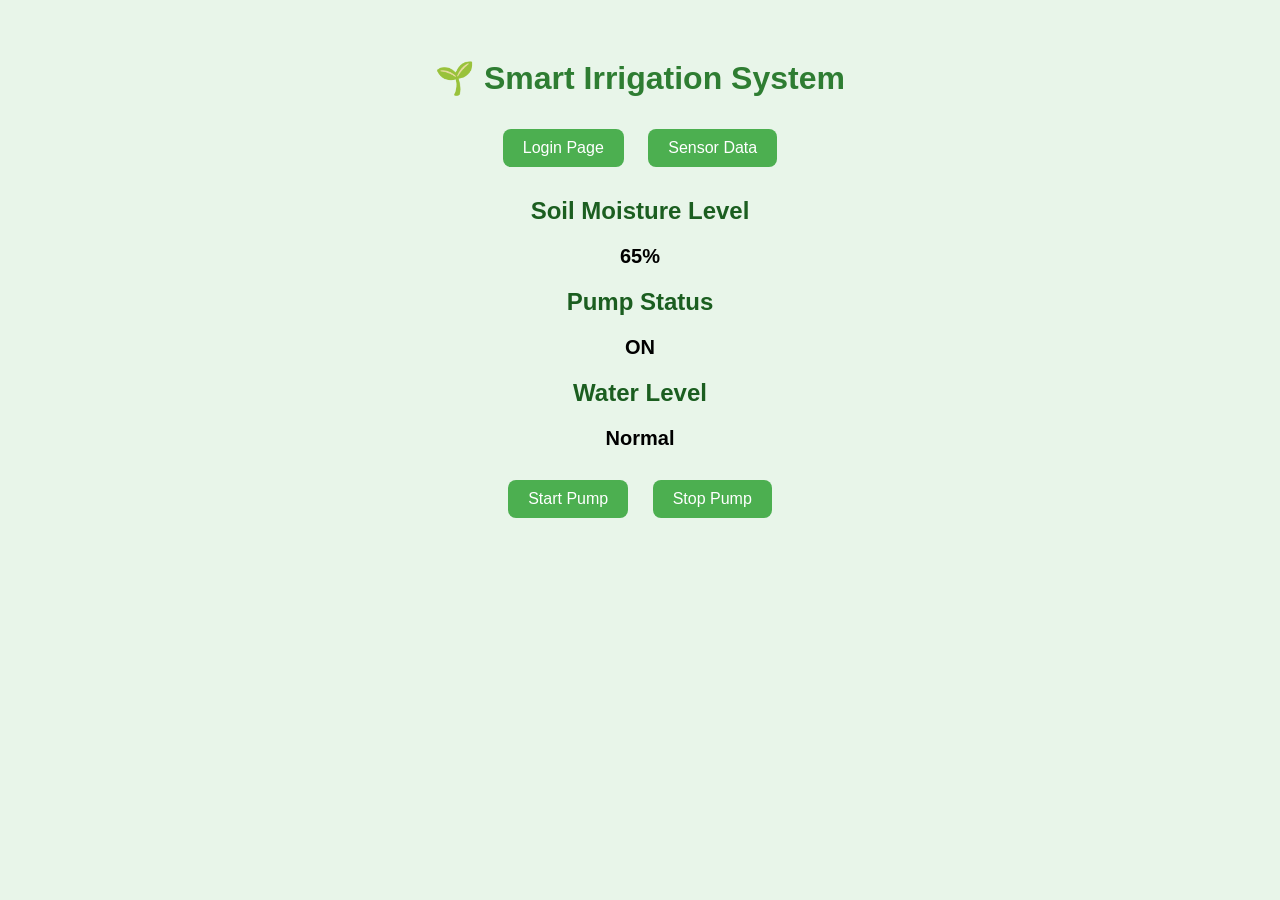
<file: index.html>
<!DOCTYPE html>
<html>
<head>
    <title>Smart Irrigation System</title>
    <link rel="stylesheet" href="style.css">
</head>
<body>

    <h1>🌱 Smart Irrigation System</h1>
    <a href="login.html"><button>Login Page</button></a>

    <a href="sensor.html"><button>Sensor Data</button></a>

    <h2>Soil Moisture Level</h2>
    <p>65%</p>

    <h2>Pump Status</h2>
    <p>ON</p>

    <h2>Water Level</h2>
    <p>Normal</p>
    <button onclick="startPump()">Start Pump</button>
    <button onclick="stopPump()">Stop Pump</button>


    <script src="script.js"></script>
</body>
</html>
</file>
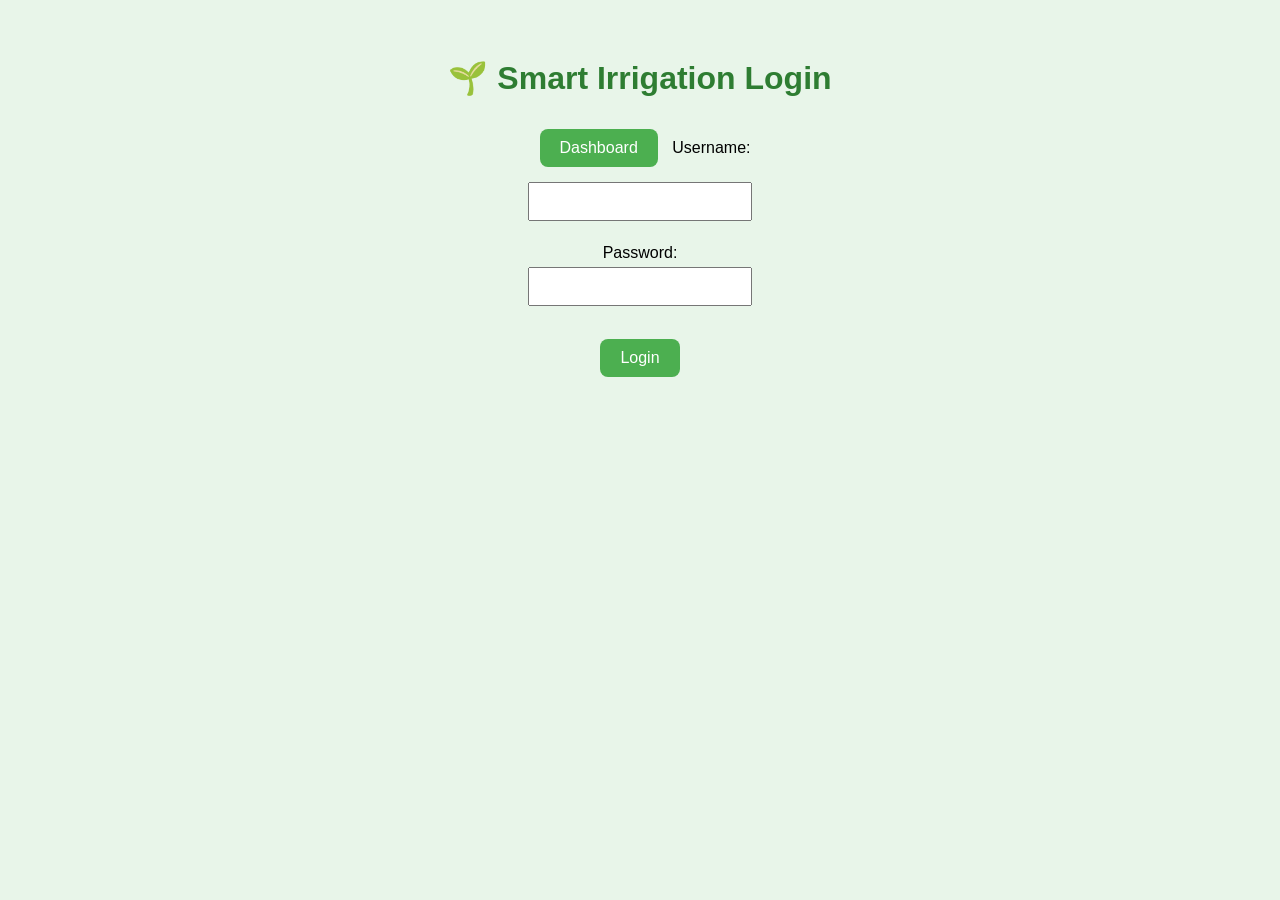
<file: login.html>
<!DOCTYPE html>
<html>
<head>
    <title>Login Page</title>
    <link rel="stylesheet" href="style.css">
</head>
<body>

    <h1>🌱 Smart Irrigation Login</h1>
<a href="index.html"><button>Dashboard</button></a>

    <label>Username:</label><br>
    <input type="text"><br><br>

    <label>Password:</label><br>
    <input type="password"><br><br>

    <button>Login</button>

</body>
</html>
</file>
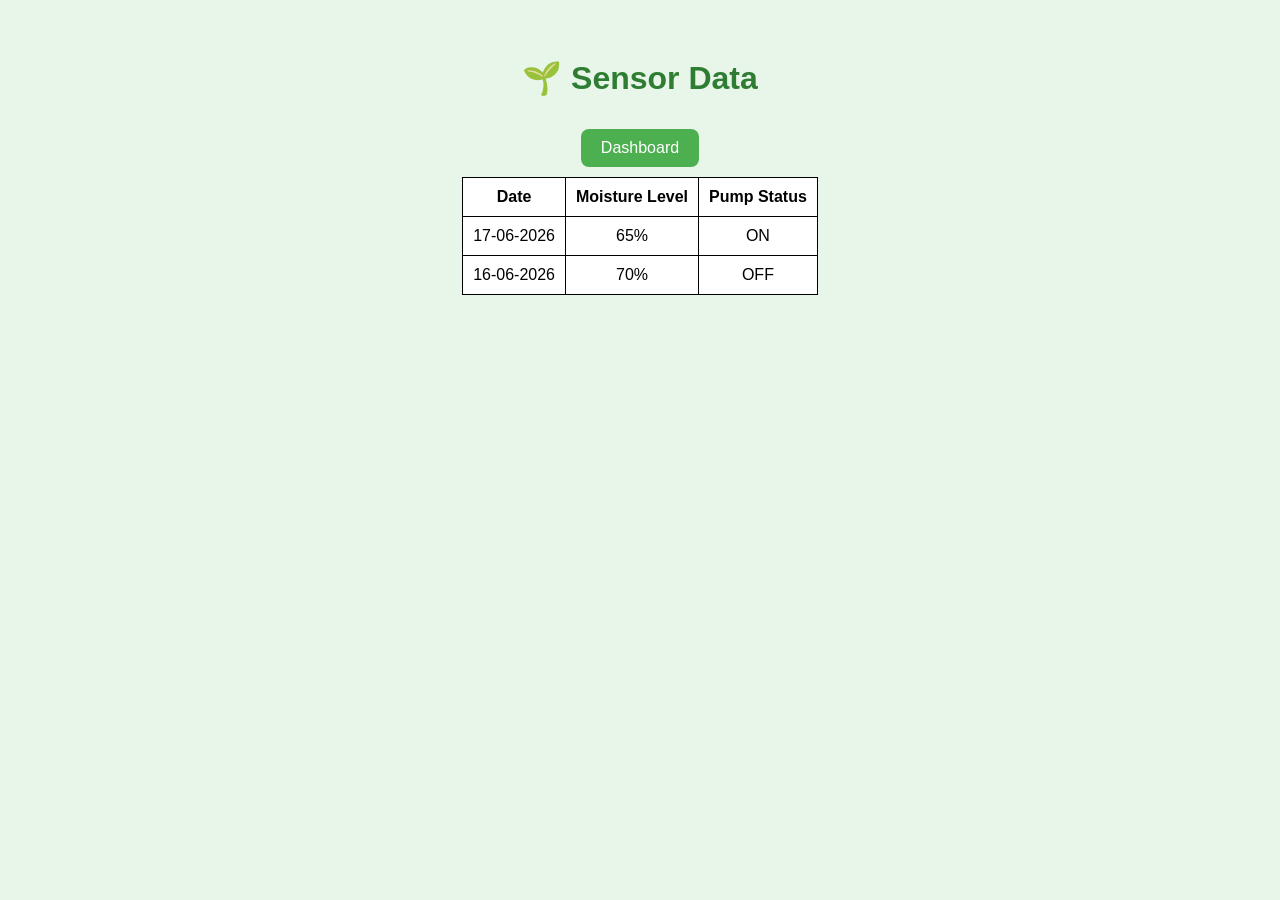
<file: sensor.html>
<!DOCTYPE html>
<html>
<head>
    <title>Sensor Data</title>
    <link rel="stylesheet" href="style.css">
</head>
<body>

<h1>🌱 Sensor Data</h1>
<a href="index.html"><button>Dashboard</button></a>

<table border="1" align="center">
<tr>
    <th>Date</th>
    <th>Moisture Level</th>
    <th>Pump Status</th>
</tr>

<tr>
    <td>17-06-2026</td>
    <td>65%</td>
    <td>ON</td>
</tr>

<tr>
    <td>16-06-2026</td>
    <td>70%</td>
    <td>OFF</td>
</tr>

</table>

</body>
</html>
</file>
<file: style.css>
body{
    font-family: Arial, sans-serif;
    text-align: center;
    background-color: #e8f5e9;
    padding: 30px;
}

h1{
    color: #2e7d32;
}

h2{
    color: #1b5e20;
}

p{
    font-size: 20px;
    font-weight: bold;
}

button{
    padding: 10px 20px;
    margin: 10px;
    border: none;
    border-radius: 8px;
    font-size: 16px;
    background-color: #4CAF50;
    color: white;
}

table{
    margin: auto;
    border-collapse: collapse;
}

th, td{
    padding: 10px;
}
input{
    padding: 10px;
    margin: 5px;
    width: 200px;
}

table{
    margin: auto;
    border-collapse: collapse;
    background-color: white;
}

th, td{
    border: 1px solid black;
    padding: 10px;
}
</file>
